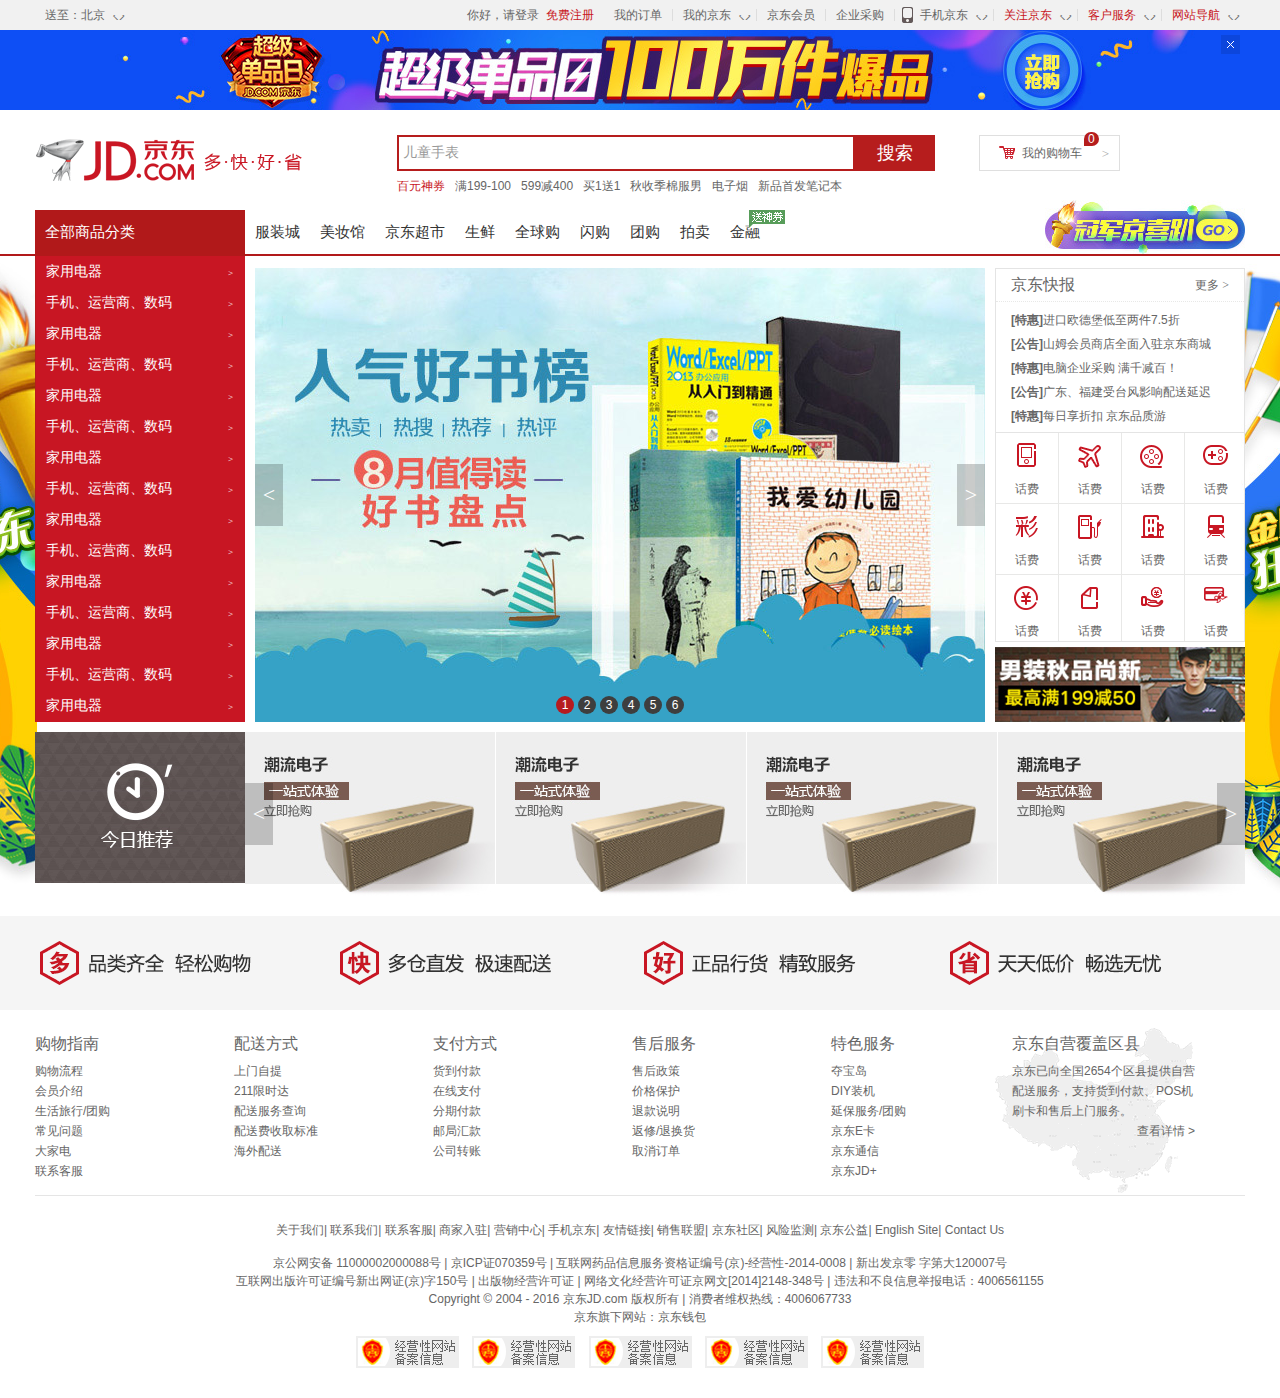
<file: index.html>
<!DOCTYPE html>
<html>
<head lang="en">
    <meta charset="UTF-8">
    <title>我的京东</title>
    <link rel="shortcut icon" href="favicon.ico"/>
    <link rel="stylesheet" href="css/base.css"/>
    <link rel="stylesheet" href="css/index.css"/>
</head>
<body>
<div class="shortcut clearfix">
    <div class="w">
        <ul class="fl">
            <li class="dropdown">送至：北京
                    <i><s>◇</s></i>
            </li>
        </ul>
        <ul class="fr col-red">
            <li class="fl">
                <a href="#">你好，请登录&nbsp;
                    <a class="col-red">免费注册</a>
                </a>
            </li>
            <li class="fl"><a href="#">我的订单</a></li>
            <li class="spacer"></li>
            <li class="dropdown fl"><a href="#">我的京东</a><i><s>◇</s></i></li>
            <li class="spacer"></li>
            <li class="fl"><a href="#">京东会员</a></li>
            <li class="spacer"></li>
            <li class="fl"><a href="#">企业采购</a></li>
            <li class="spacer"></li>
            <li class="dropdown tel-li fl"><b></b><a href="#">手机京东</a><i><s>◇</s></i></li>
            <li class="spacer"></li>
            <li class="dropdown fl">关注京东<i><s>◇</s></i></li>
            <li class="spacer"></li>
            <li class="dropdown fl">客户服务<i><s>◇</s></i></li>
            <li class="spacer"></li>
            <li class="dropdown fl">网站导航<i><s>◇</s></i></li>
        </ul>
    </div>
</div>
<!--顶部广告栏 B-->
<div class="top-banner" id="sclose">
    <div class="w">
        <a href="#">
            <img src="img/banner.jpg" alt=""/>
        </a>
        <a href="javascript:;" class="close-banner" id="lclose"></a>
    </div>
</div>
<!--顶部广告栏 E-->

<!--header B-->
<div class="header w">
    <div class="logo"><a href="#">我的京东</a></div>
    <div class="search" id="search">
        <input type="text" id="txt" value="儿童手表"/>
        <button>搜索</button>
    </div>
    <div class="car">
        <a href="#">我的购物车</a>
        <div class="icon1"></div>
        <div class="icon2">&gt;</div>
        <div class="icon3">0</div>
    </div>
    <div class="hotwords">
        <a href="#" class="col-red">百元神券</a>
        <a href="#">满199-100</a>
        <a href="#">599减400</a>
        <a href="#">买1送1</a>
        <a href="#">秋收季棉服男</a>
        <a href="#">电子烟</a>
        <a href="#">新品首发笔记本</a>
    </div>
</div>
<!--header E-->

<!--中间部分 B-->
<div class="nav clearfix">
    <div class="w">
        <div class="categories">
            <div class="cate-dt" id="open"><a href="#">全部商品分类</a></div>
            <div class="cate-dd" id="cate">
                <div class="cate-item">
                    <h3><a href="#">家用电器</a></h3>
                    <i>&gt;</i>
                </div>
                <div class="cate-item">
                    <h3><a href="#">手机、运营商、数码</a></h3>
                    <i>&gt;</i>
                </div>
                <div class="cate-item">
                    <h3><a href="#">家用电器</a></h3>
                    <i>&gt;</i>
                </div>
                <div class="cate-item">
                    <h3><a href="#">手机、运营商、数码</a></h3>
                    <i>&gt;</i>
                </div>
                <div class="cate-item">
                    <h3><a href="#">家用电器</a></h3>
                    <i>&gt;</i>
                </div>
                <div class="cate-item">
                    <h3><a href="#">手机、运营商、数码</a></h3>
                    <i>&gt;</i>
                </div>
                <div class="cate-item">
                    <h3><a href="#">家用电器</a></h3>
                    <i>&gt;</i></div>
                <div class="cate-item">
                    <h3><a href="#">手机、运营商、数码</a></h3>
                    <i>&gt;</i>
                </div>
                <div class="cate-item">
                    <h3><a href="#">家用电器</a></h3>
                    <i>&gt;</i>
                </div>
                <div class="cate-item">
                    <h3><a href="#">手机、运营商、数码</a></h3>
                    <i>&gt;</i>
                </div>
                <div class="cate-item">
                    <h3><a href="#">家用电器</a></h3>
                    <i>&gt;</i>
                </div>
                <div class="cate-item">
                    <h3><a href="#">手机、运营商、数码</a></h3>
                    <i>&gt;</i>
                </div>
                <div class="cate-item">
                    <h3><a href="#">家用电器</a></h3>
                    <i>&gt;</i>
                </div>
                <div class="cate-item">
                    <h3><a href="#">手机、运营商、数码</a></h3>
                    <i>&gt;</i>
                </div>
                <div class="cate-item">
                    <h3><a href="#">家用电器</a></h3>
                    <i>&gt;</i>
                </div>
            </div>
        </div>
        <div class="navitems">
            <ul>
                <li><a href="#">服装城</a></li>
                <li><a href="#">美妆馆</a></li>
                <li><a href="#">京东超市</a></li>
                <li><a href="#">生鲜</a></li>
                <li><a href="#">全球购</a></li>
                <li><a href="#">闪购</a></li>
                <li><a href="#">团购</a></li>
                <li><a href="#">拍卖</a></li>
                <li><a href="#">金融<i class="coupon"></i></a></li>

            </ul>
        </div>
        <div class="treasure">
            <a href="#"></a>
        </div>
    </div>

</div>
<!--活动部分-->

<!--背景 B-->
<div class="bg-banner">
    <a href="#"></a>
</div>
<!--背景 E-->

<!--中间部分 E-->

<!--主体部分 B-->
<div class="main w clearfix">
    <div class="slider">
        <a href="#"><img src="img/slider.jpg" id="s-img" alt=""/>
        </a>
        <!-- 小圆点-->
        <ul class="circle" id="circle">
            <li class="current">1</li>
            <li>2</li>
            <li>3</li>
            <li>4</li>
            <li>5</li>
            <li>6</li>
        </ul>
        <!-- 小三角-->
        <div class="arrow">
            <a href="javascript:;" class="arrow-l" id="arrow-l">&lt;</a>
            <a href="javascript:;" class="arrow-r" id="arrow-r">&gt;</a>
        </div>
    </div>
    <div class="main-extra">
        <div class="news">
            <div class="mt">
                <h2>京东快报</h2>
                <a href="#">更多&nbsp;&gt;</a>
            </div>
            <div class="mc">
                <ul>
                    <li><a href="#"><span>[特惠]</span>进口欧德堡低至两件7.5折</a></li>
                    <li><a href="#"><span>[公告]</span>山姆会员商店全面入驻京东商城</a></li>
                    <li><a href="#"><span>[特惠]</span>电脑企业采购 满千减百！</a></li>
                    <li><a href="#"><span>[公告]</span>广东、福建受台风影响配送延迟</a></li>
                    <li><a href="#"><span>[特惠]</span>每日享折扣 京东品质游</a></li>
                </ul>
            </div>

        </div>
        <div class="lifserv">
            <ul id="sprite">
                <li><a href="#"><i></i>话费</a></li>
                <li><a href="#"><i></i>话费</a></li>
                <li><a href="#"><i></i>话费</a></li>
                <li><a href="#"><i></i>话费</a></li>
                <li><a href="#"><i></i>话费</a></li>
                <li><a href="#"><i></i>话费</a></li>
                <li><a href="#"><i></i>话费</a></li>
                <li><a href="#"><i></i>话费</a></li>
                <li><a href="#"><i></i>话费</a></li>
                <li><a href="#"><i></i>话费</a></li>
                <li><a href="#"><i></i>话费</a></li>
                <li><a href="#"><i></i>话费</a></li>
            </ul>
        </div>
        <div class="right-pic">
            <a href="#"><img src="img/right-pic.jpg" alt=""/>
            </a>
        </div>
    </div>
</div>

<div class="w today clearfix">
    <div class="mt">
        <a href="#"><img src="img/prom.png" alt=""/></a>
    </div>
    <div class="mc">
        <ul>
            <li><a href="#"><img src="img/box.jpg" alt=""/></a></li>
            <li><a href="#"><img src="img/box.jpg" alt=""/></a></li>
            <li><a href="#"><img src="img/box.jpg" alt=""/></a></li>
            <li><a href="#"><img src="img/box.jpg" alt=""/></a></li>
            <li><a href="#"><img src="img/box.jpg" alt=""/></a></li>
        </ul>
        <!--小三角-->
        <div class="arrow">
            <a href="javascript:;" class="arrow-l">&lt;</a>
            <a href="javascript:;" class="arrow-r">&gt;</a>
        </div>
    </div>
</div>
<!--主体部分 E-->

<!--footer B-->
<div class="footer">
    <div class="service">
        <div class="slogan">
            <div class="slogan-item slogan1"><i></i><b>多</b>品类齐全 轻松购物</div>
            <div class="slogan-item slogan2"><i></i><b>快</b>多仓直发 急速配送</div>
            <div class="slogan-item slogan3"><i></i><b>好</b>正品行货 精致服务</div>
            <div class="slogan-item slogan4"><i></i><b>省</b>天天低价 畅选无忧</div>
        </div>
        <div class="info w clearfix">
            <dl>
                <dt>购物指南</dt>
                <dd><a href="#">购物流程</a></dd>
                <dd><a href="#">会员介绍</a></dd>
                <dd><a href="#">生活旅行/团购</a></dd>
                <dd><a href="#">常见问题</a></dd>
                <dd><a href="#">大家电</a></dd>
                <dd><a href="#">联系客服</a></dd>
            </dl>
            <dl>
                <dt>配送方式</dt>
                <dd><a href="#">上门自提</a></dd>
                <dd><a href="#">211限时达</a></dd>
                <dd><a href="#">配送服务查询</a></dd>
                <dd><a href="#">配送费收取标准</a></dd>
                <dd><a href="#">海外配送</a></dd>
            </dl>
            <dl>
                <dt>支付方式</dt>
                <dd><a href="#">货到付款</a></dd>
                <dd><a href="#">在线支付</a></dd>
                <dd><a href="#">分期付款</a></dd>
                <dd><a href="#">邮局汇款</a></dd>
                <dd><a href="#">公司转账</a></dd>
            </dl>
            <dl>
                <dt>售后服务</dt>
                <dd><a href="#">售后政策</a></dd>
                <dd><a href="#">价格保护</a></dd>
                <dd><a href="#">退款说明</a></dd>
                <dd><a href="#">返修/退换货</a></dd>
                <dd><a href="#">取消订单</a></dd>
            </dl>
            <dl class="last">
                <dt>特色服务</dt>
                <dd><a href="#">夺宝岛</a></dd>
                <dd><a href="#">DIY装机</a></dd>
                <dd><a href="#">延保服务/团购</a></dd>
                <dd><a href="#">京东E卡</a></dd>
                <dd><a href="#">京东通信</a></dd>
                <dd><a href="#">京东JD+</a></dd>
            </dl>
            <div class="coverge">
                <div class="coverge-dt">京东自营覆盖区县</div>
                <div class="coverge-dd">
                    <p>京东已向全国2654个区县提供自营配送服务，支持货到付款、POS机刷卡和售后上门服务。</p>
                    <p class="ar"><a href="#">查看详情&nbsp;&gt;</a></p>
                </div>
            </div>
        </div>
    </div>
    <div class="bottom w ac">
        <div class="links">
            <a href="#">关于我们</a>|
            <a href="#">联系我们</a>|
            <a href="#">联系客服</a>|
            <a href="#">商家入驻</a>|
            <a href="#">营销中心</a>|
            <a href="#">手机京东</a>|
            <a href="#">友情链接</a>|
            <a href="#">销售联盟</a>|
            <a href="#">京东社区</a>|
            <a href="#">风险监测</a>|
            <a href="#">京东公益</a>|
            <a href="#">English Site</a>|
            <a href="#">Contact U</a>s
        </div>
        <div class="copyright">
            京公网安备 11000002000088号 | 京ICP证070359号 | 互联网药品信息服务资格证编号(京)-经营性-2014-0008 | 新出发京零 字第大120007号 <br/>
            互联网出版许可证编号新出网证(京)字150号 | 出版物经营许可证 | 网络文化经营许可证京网文[2014]2148-348号 | 违法和不良信息举报电话：4006561155 <br/>
            Copyright © 2004 - 2016 京东JD.com 版权所有 | 消费者维权热线：4006067733 <br/>
            京东旗下网站：京东钱包 <br/>
        </div>
        <div class="authentication">
            <a href="#"><img src="img/auth.png" alt=""/></a>
            <a href="#"><img src="img/auth.png" alt=""/></a>
            <a href="#"><img src="img/auth.png" alt=""/></a>
            <a href="#"><img src="img/auth.png" alt=""/></a>
            <a href="#"><img src="img/auth.png" alt=""/></a>

        </div>
    </div>
</div>
<!--footer E-->
<script type="text/javascript" src="京东.js"></script>

</body>
</html>
</file>
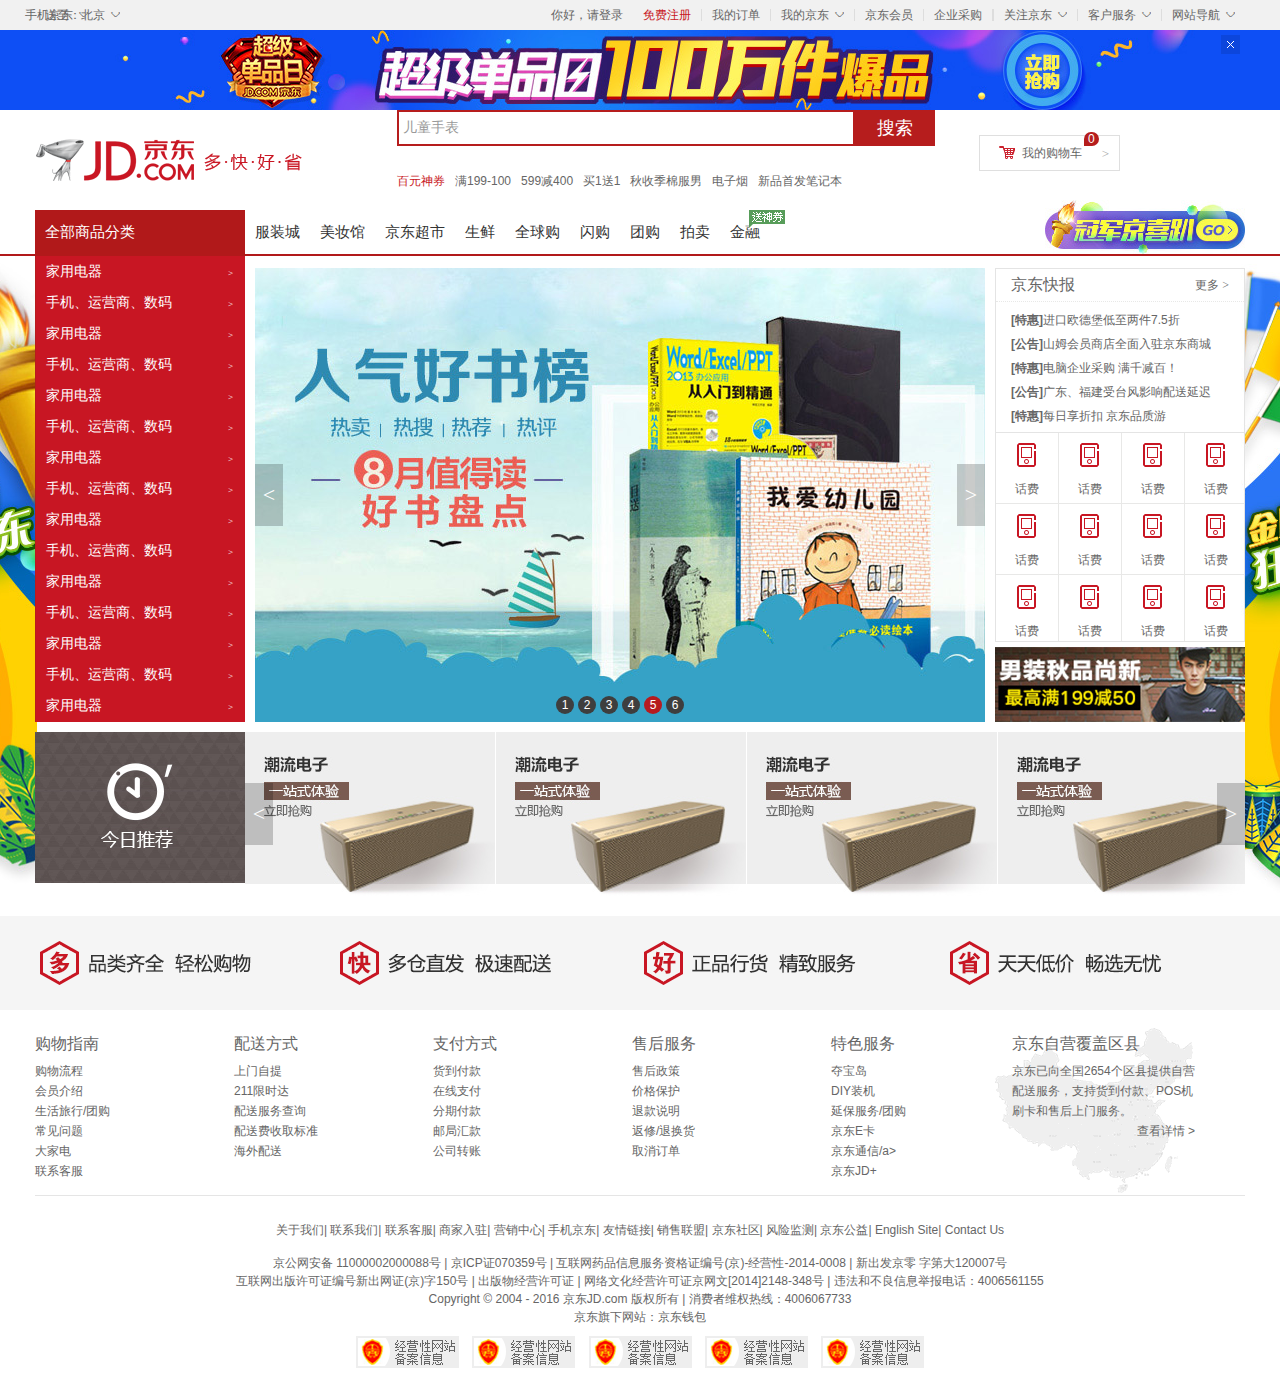
<file: index2.html>
<!DOCTYPE html>
<html>
<head lang="en">
    <meta charset="UTF-8">
    <title>我的京东2</title>
    <link rel="shortcut icon" href="favicon.ico"/>
    <link rel="stylesheet" href="css/base2.css"/>
    <link rel="stylesheet" href="css/index2.css"/>
</head>
<body>
    <!-- 头部工具栏 B-->
    <div class="shortcut clearfix">
        <div class="w">
            <ul class="fl dropdown">
                <li>送至：北京<i><s>◇</s></i></li>
            </ul>
            <ul class="fr">
                <li><a href="#">你好，请登录</a>&nbsp;&nbsp;
                    <a href="#" class="col-red">免费注册</a>
                </li>
                <li class="spacer"></li>
                <li><a href="#">我的订单</a></li>
                <li class="spacer"></li>
                <li class="dropdown ">
                    <a href="#" class="myd">我的京东</a><i><s>◇</s></i>
                </li>
                <li class="spacer"></li>
                <li><a href="#">京东会员</a></li>
                <li class="spacer"></li>
                <li><a href="#">企业采购</a></li>
                <li class="spacer"></li>
                <li class="dropdown tel">
                    <a href="#" class="myd">手机京东</a><i><s>◇</s></i>
                </li>
                <li class="spacer"></li>
                <li class="dropdown">关注京东<i><s>◇</s></i></li>
                <li class="spacer"></li>
                <li class="dropdown">客户服务<i><s>◇</s></i></li>
                <li class="spacer"></li>
                <li class="dropdown">网站导航<i><s>◇</s></i></li>
            </ul>
        </div>
    </div>
    <!-- 头部工具栏 E-->
<!--头部广告栏 B-->
    <div class="top-banner">
        <div class="w">
            <div class="close-banner"></div>
        </div>
    </div>
<!--头部广告栏 E-->

<!--header B-->
    <div class="header w">
        <div class="logo"><a href="#">我的京东</a></div>
        <div class="search">
            <input type="text" value="儿童手表"/>
            <button>搜索</button>
        </div>
        <div class="car">
            <a href="#">我的购物车</a>
            <div class="icon1"></div>
            <div class="icon2">&gt;</div>
            <div class="icon3">0</div>
        </div>
        <div class="hotwords">
            <a href="#" class="col-red">百元神券</a>
            <a href="#">满199-100</a>
            <a href="#">599减400</a>
            <a href="#">买1送1</a>
            <a href="#">秋收季棉服男</a>
            <a href="#">电子烟</a>
            <a href="#">新品首发笔记本</a>
        </div>
    </div>
<!--header E-->

    <!--中间部分 B-->
    <div class="nav clearfix">
        <div class="w">
            <div class="categories">
                <div class="cate-dt"><a href="#">全部商品分类</a></div>
                <div class="cate-dd">
                    <div class="cate-item">
                        <h3><a href="#">家用电器</a></h3>
                        <i>&gt;</i>
                    </div>
                    <div class="cate-item">
                        <h3><a href="#">手机、运营商、数码</a></h3>
                        <i>&gt;</i>
                    </div>
                    <div class="cate-item">
                        <h3><a href="#">家用电器</a></h3>
                        <i>&gt;</i>
                    </div>
                    <div class="cate-item">
                        <h3><a href="#">手机、运营商、数码</a></h3>
                        <i>&gt;</i>
                    </div>
                    <div class="cate-item">
                        <h3><a href="#">家用电器</a></h3>
                        <i>&gt;</i>
                    </div>
                    <div class="cate-item">
                        <h3><a href="#">手机、运营商、数码</a></h3>
                        <i>&gt;</i>
                    </div>
                    <div class="cate-item">
                        <h3><a href="#">家用电器</a></h3>
                        <i>&gt;</i></div>
                    <div class="cate-item">
                        <h3><a href="#">手机、运营商、数码</a></h3>
                        <i>&gt;</i>
                    </div>
                    <div class="cate-item">
                        <h3><a href="#">家用电器</a></h3>
                        <i>&gt;</i>
                    </div>
                    <div class="cate-item">
                        <h3><a href="#">手机、运营商、数码</a></h3>
                        <i>&gt;</i>
                    </div>
                    <div class="cate-item">
                        <h3><a href="#">家用电器</a></h3>
                        <i>&gt;</i>
                    </div>
                    <div class="cate-item">
                        <h3><a href="#">手机、运营商、数码</a></h3>
                        <i>&gt;</i>
                    </div>
                    <div class="cate-item">
                        <h3><a href="#">家用电器</a></h3>
                        <i>&gt;</i>
                    </div>
                    <div class="cate-item">
                        <h3><a href="#">手机、运营商、数码</a></h3>
                        <i>&gt;</i>
                    </div>
                    <div class="cate-item">
                        <h3><a href="#">家用电器</a></h3>
                        <i>&gt;</i>
                    </div>
                </div>
            </div>
            <div class="navitems">
                <ul>
                    <li><a href="#">服装城</a></li>
                    <li><a href="#">美妆馆</a></li>
                    <li><a href="#">京东超市</a></li>
                    <li><a href="#">生鲜</a></li>
                    <li><a href="#">全球购</a></li>
                    <li><a href="#">闪购</a></li>
                    <li><a href="#">团购</a></li>
                    <li><a href="#">拍卖</a></li>
                    <li><a href="#">金融<i class="coupon"></i></a></li>

                </ul>
            </div>
            <div class="treasure">
                <a href="#"></a>
            </div>
        </div>

    </div>
    <!--活动部分-->

    <!--背景 B-->
    <div class="bg-banner">
        <a href="#"></a>
    </div>
    <!--背景 E-->

    <!--中间部分 E-->

    <!--主体部分 B-->
    <div class="main w clearfix">
        <div class="slider">
            <a href="#"><img src="img/slider.jpg" alt=""/>
            </a>
            <!-- 小圆点-->
            <ul class="circle">
                <li>1</li>
                <li>2</li>
                <li>3</li>
                <li>4</li>
                <li class="current">5</li>
                <li>6</li>
            </ul>
            <!-- 小三角-->
            <div class="arrow">
                <a href="javascript:;" class="arrow-l">&lt;</a>
                <a href="javascript:;" class="arrow-r">&gt;</a>
            </div>
        </div>
        <div class="main-extra">
            <div class="news">
                <div class="mt">
                    <h2>京东快报</h2>
                    <a href="#">更多&nbsp;&gt;</a>
                </div>
                <div class="mc">
                    <ul>
                        <li><a href="#"><span>[特惠]</span>进口欧德堡低至两件7.5折</a></li>
                        <li><a href="#"><span>[公告]</span>山姆会员商店全面入驻京东商城</a></li>
                        <li><a href="#"><span>[特惠]</span>电脑企业采购 满千减百！</a></li>
                        <li><a href="#"><span>[公告]</span>广东、福建受台风影响配送延迟</a></li>
                        <li><a href="#"><span>[特惠]</span>每日享折扣 京东品质游</a></li>
                    </ul>
                </div>

            </div>
            <div class="lifserv">
                <ul>
                    <li><a href="#"><i></i>话费</a></li>
                    <li><a href="#"><i></i>话费</a></li>
                    <li><a href="#"><i></i>话费</a></li>
                    <li><a href="#"><i></i>话费</a></li>
                    <li><a href="#"><i></i>话费</a></li>
                    <li><a href="#"><i></i>话费</a></li>
                    <li><a href="#"><i></i>话费</a></li>
                    <li><a href="#"><i></i>话费</a></li>
                    <li><a href="#"><i></i>话费</a></li>
                    <li><a href="#"><i></i>话费</a></li>
                    <li><a href="#"><i></i>话费</a></li>
                    <li><a href="#"><i></i>话费</a></li>
                </ul>
            </div>
            <div class="right-pic">
                <a href="#"><img src="img/right-pic.jpg" alt=""/>
                </a>
            </div>
        </div>
    </div>

    <div class="w today clearfix">
        <div class="mt">
            <a href="#"><img src="img/prom.png" alt=""/></a>
        </div>
        <div class="mc">
            <ul>
                <li><a href="#"><img src="img/box.jpg" alt=""/></a></li>
                <li><a href="#"><img src="img/box.jpg" alt=""/></a></li>
                <li><a href="#"><img src="img/box.jpg" alt=""/></a></li>
                <li><a href="#"><img src="img/box.jpg" alt=""/></a></li>
                <li><a href="#"><img src="img/box.jpg" alt=""/></a></li>
            </ul>
            <!--小三角-->
            <div class="arrow">
                <a href="javascript:;" class="arrow-l">&lt;</a>
                <a href="javascript:;" class="arrow-r">&gt;</a>
            </div>
        </div>
    </div>
    <!--主体部分 E-->

    <!--footer B-->
    <div class="footer">
        <div class="service">
            <div class="slogan">
                <div class="slogan-item slogan1"><i></i><b>多</b>品类齐全 轻松购物</div>
                <div class="slogan-item slogan2"><i></i><b>快</b>多仓直发 急速配送</div>
                <div class="slogan-item slogan3"><i></i><b>好</b>正品行货 精致服务</div>
                <div class="slogan-item slogan4"><i></i><b>省</b>天天低价 畅选无忧</div>
            </div>
            <div class="info w clearfix">
                <dl>
                    <dt>购物指南</dt>
                    <dd><a href="#">购物流程</a></dd>
                    <dd><a href="#">会员介绍</a></dd>
                    <dd><a href="#">生活旅行/团购</a></dd>
                    <dd><a href="#">常见问题</a></dd>
                    <dd><a href="#">大家电</a></dd>
                    <dd><a href="#">联系客服</a></dd>
                </dl>
                <dl>
                    <dt>配送方式</dt>
                    <dd><a href="#">上门自提</a></dd>
                    <dd><a href="#">211限时达</a></dd>
                    <dd><a href="#">配送服务查询</a></dd>
                    <dd><a href="#">配送费收取标准</a></dd>
                    <dd><a href="#">海外配送</a></dd>
                </dl>
                <dl>
                    <dt>支付方式</dt>
                    <dd><a href="#">货到付款</a></dd>
                    <dd><a href="#">在线支付</a></dd>
                    <dd><a href="#">分期付款</a></dd>
                    <dd><a href="#">邮局汇款</a></dd>
                    <dd><a href="#">公司转账</a></dd>
                </dl>
                <dl>
                    <dt>售后服务</dt>
                    <dd><a href="#">售后政策</a></dd>
                    <dd><a href="#">价格保护</a></dd>
                    <dd><a href="#">退款说明</a></dd>
                    <dd><a href="#">返修/退换货</a></dd>
                    <dd><a href="#">取消订单</a></dd>
                </dl>
                <dl class="last">
                    <dt>特色服务</dt>
                    <dd><a href="#">夺宝岛</a></dd>
                    <dd><a href="#">DIY装机</a></dd>
                    <dd><a href="#">延保服务/团购</a></dd>
                    <dd><a href="#">京东E卡</a></dd>
                    <dd><a href="#">京东通信/a></dd>
                    <dd><a href="#">京东JD+</a></dd>
                </dl>
                <div class="coverge">
                    <div class="coverge-dt">京东自营覆盖区县</div>
                    <div class="coverge-dd">
                        <p>京东已向全国2654个区县提供自营配送服务，支持货到付款、POS机刷卡和售后上门服务。</p>
                        <p class="ar"><a href="#">查看详情&nbsp;&gt;</a></p>
                    </div>
                </div>
            </div>
        </div>
        <div class="bottom w ac">
            <div class="links">
                <a href="#">关于我们</a>|
                <a href="#">联系我们</a>|
                <a href="#">联系客服</a>|
                <a href="#">商家入驻</a>|
                <a href="#">营销中心</a>|
                <a href="#">手机京东</a>|
                <a href="#">友情链接</a>|
                <a href="#">销售联盟</a>|
                <a href="#">京东社区</a>|
                <a href="#">风险监测</a>|
                <a href="#">京东公益</a>|
                <a href="#">English Site</a>|
                <a href="#">Contact U</a>s
            </div>
            <div class="copyright">
                京公网安备 11000002000088号 | 京ICP证070359号 | 互联网药品信息服务资格证编号(京)-经营性-2014-0008 | 新出发京零 字第大120007号 <br/>
                互联网出版许可证编号新出网证(京)字150号 | 出版物经营许可证 | 网络文化经营许可证京网文[2014]2148-348号 | 违法和不良信息举报电话：4006561155 <br/>
                Copyright © 2004 - 2016 京东JD.com 版权所有 | 消费者维权热线：4006067733 <br/>
                京东旗下网站：京东钱包 <br/>
            </div>
            <div class="authentication">
                <a href="#"><img src="img/auth.png" alt=""/></a>
                <a href="#"><img src="img/auth.png" alt=""/></a>
                <a href="#"><img src="img/auth.png" alt=""/></a>
                <a href="#"><img src="img/auth.png" alt=""/></a>
                <a href="#"><img src="img/auth.png" alt=""/></a>

            </div>
        </div>
    </div>
    <!--footer E-->
</body>
</html>
</file>
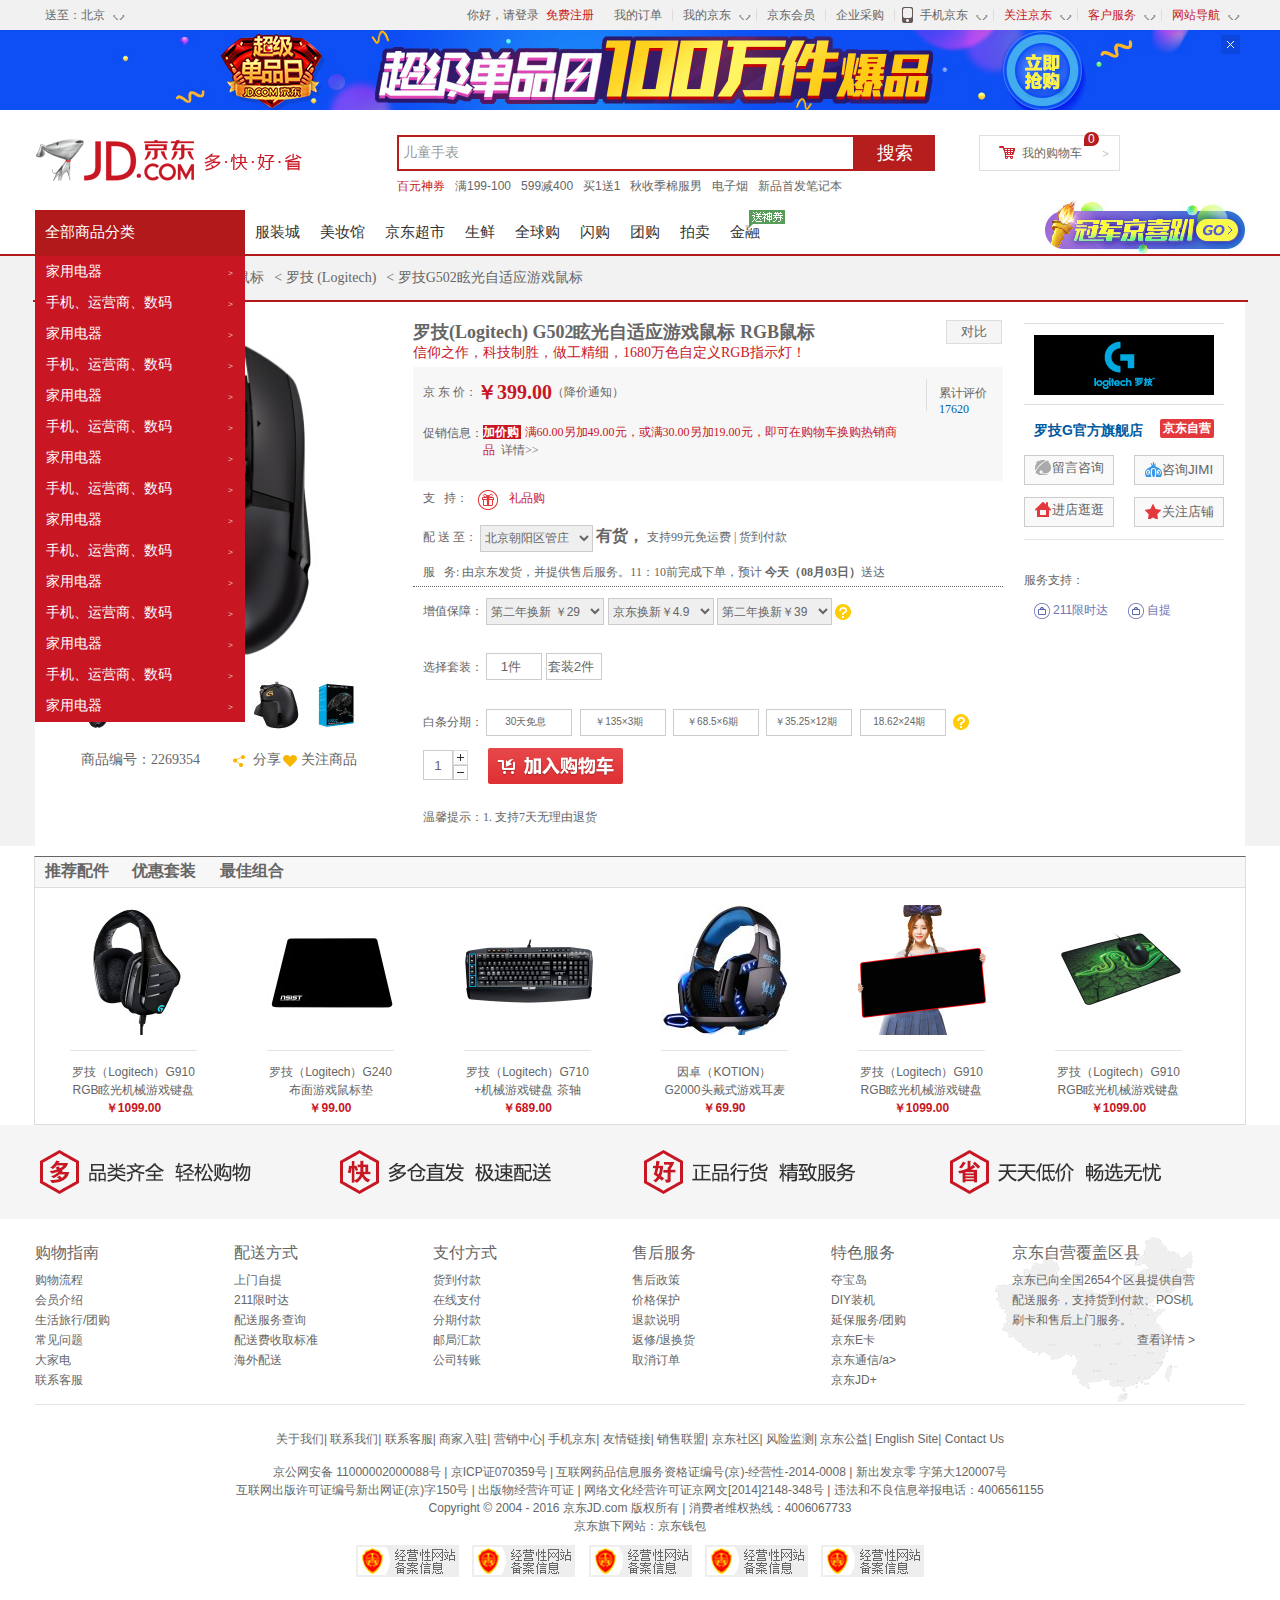
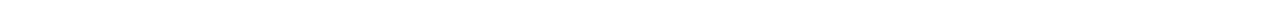
<file: 详情页.html>
<!DOCTYPE html>
<html>
<head lang="en">
    <meta charset="UTF-8">
    <title>我的京东</title>
    <link rel="shortcut icon" href="favicon.ico"/>
    <link rel="stylesheet" href="css/base.css"/>
    <link rel="stylesheet" href="css/index.css"/>
    <link rel="stylesheet" href="css/detail.css"/>
    <!--<link rel="text/javascript" href="京东.js"/>-->
</head>
<body>
<div class="shortcut clearfix">
    <div class="w">
        <ul class="fl">
            <li class="dropdown">送至：北京
                <i><s>◇</s></i>
            </li>
        </ul>
        <ul class="fr col-red">
            <li class="fl">
                <a href="#">你好，请登录&nbsp;
                    <a class="col-red">免费注册</a>
                </a>
            </li>
            <li class="fl"><a href="#">我的订单</a></li>
            <li class="spacer"></li>
            <li class="dropdown fl"><a href="#">我的京东</a><i><s>◇</s></i></li>
            <li class="spacer"></li>
            <li class="fl"><a href="#">京东会员</a></li>
            <li class="spacer"></li>
            <li class="fl"><a href="#">企业采购</a></li>
            <li class="spacer"></li>
            <li class="dropdown tel-li fl"><b></b><a href="#">手机京东</a><i><s>◇</s></i></li>
            <li class="spacer"></li>
            <li class="dropdown fl">关注京东<i><s>◇</s></i></li>
            <li class="spacer"></li>
            <li class="dropdown fl">客户服务<i><s>◇</s></i></li>
            <li class="spacer"></li>
            <li class="dropdown fl">网站导航<i><s>◇</s></i></li>
        </ul>
    </div>
</div>
<!--顶部广告栏 B-->
<div class="top-banner" id="sclose">
    <div class="w">
        <a href="#">
            <img src="img/banner.jpg" alt=""/>
        </a>
        <a href="javascript:;" class="close-banner" id="lclose"></a>
    </div>
</div>
<!--顶部广告栏 E-->

<!--header B-->
<div class="header w">
    <div class="logo"><a href="#">我的京东</a></div>
    <div class="search">
        <input type="text" value="儿童手表"/>
        <button>搜索</button>
    </div>
    <div class="car">
        <a href="#">我的购物车</a>
        <div class="icon1"></div>
        <div class="icon2">&gt;</div>
        <div class="icon3">0</div>
    </div>
    <div class="hotwords">
        <a href="#" class="col-red">百元神券</a>
        <a href="#">满199-100</a>
        <a href="#">599减400</a>
        <a href="#">买1送1</a>
        <a href="#">秋收季棉服男</a>
        <a href="#">电子烟</a>
        <a href="#">新品首发笔记本</a>
    </div>
</div>
<!--header E-->

<!--中间部分 B-->
<div class="nav clearfix">
    <div class="w">
        <div class="categories">
            <div class="cate-dt" id="open"><a href="#">全部商品分类</a></div>
            <div class="cate-dd" id="cate">
                <div class="cate-item">
                    <h3><a href="#">家用电器</a></h3>
                    <i>&gt;</i>
                </div>
                <div class="cate-item">
                    <h3><a href="#">手机、运营商、数码</a></h3>
                    <i>&gt;</i>
                </div>
                <div class="cate-item">
                    <h3><a href="#">家用电器</a></h3>
                    <i>&gt;</i>
                </div>
                <div class="cate-item">
                    <h3><a href="#">手机、运营商、数码</a></h3>
                    <i>&gt;</i>
                </div>
                <div class="cate-item">
                    <h3><a href="#">家用电器</a></h3>
                    <i>&gt;</i>
                </div>
                <div class="cate-item">
                    <h3><a href="#">手机、运营商、数码</a></h3>
                    <i>&gt;</i>
                </div>
                <div class="cate-item">
                    <h3><a href="#">家用电器</a></h3>
                    <i>&gt;</i></div>
                <div class="cate-item">
                    <h3><a href="#">手机、运营商、数码</a></h3>
                    <i>&gt;</i>
                </div>
                <div class="cate-item">
                    <h3><a href="#">家用电器</a></h3>
                    <i>&gt;</i>
                </div>
                <div class="cate-item">
                    <h3><a href="#">手机、运营商、数码</a></h3>
                    <i>&gt;</i>
                </div>
                <div class="cate-item">
                    <h3><a href="#">家用电器</a></h3>
                    <i>&gt;</i>
                </div>
                <div class="cate-item">
                    <h3><a href="#">手机、运营商、数码</a></h3>
                    <i>&gt;</i>
                </div>
                <div class="cate-item">
                    <h3><a href="#">家用电器</a></h3>
                    <i>&gt;</i>
                </div>
                <div class="cate-item">
                    <h3><a href="#">手机、运营商、数码</a></h3>
                    <i>&gt;</i>
                </div>
                <div class="cate-item">
                    <h3><a href="#">家用电器</a></h3>
                    <i>&gt;</i>
                </div>
            </div>
        </div>
        <div class="navitems">
            <ul>
                <li><a href="#">服装城</a></li>
                <li><a href="#">美妆馆</a></li>
                <li><a href="#">京东超市</a></li>
                <li><a href="#">生鲜</a></li>
                <li><a href="#">全球购</a></li>
                <li><a href="#">闪购</a></li>
                <li><a href="#">团购</a></li>
                <li><a href="#">拍卖</a></li>
                <li><a href="#">金融<i class="coupon"></i></a></li>

            </ul>
        </div>
        <div class="treasure">
            <a href="#"></a>
        </div>
    </div>

</div>
<!--活动部分-->


<!--中间部分 E-->

    <div class="shop">
        <div class="nav w">
            <h3 class="fl">电脑、办公</h3>
            <span class="fl">
                <a href="#">&lt; 外设产品</a><a href="">&lt; 鼠标</a><a href="">&lt; 罗技 (Logitech)</a><a href="">&lt; 罗技G502眩光自适应游戏鼠标</a>
            </span>
        </div>
        <div class="content w">
            <div class="tu fl">
                <img src="img/product1-big.jpg" id="bigImg" alt=""/>
                <div class="lan clearfix">
                   <div class="change" id="itemList">
                       <img src="img/product1.jpg" alt="1"/>
                       <img src="img/product2.jpg"  alt="2"/>
                       <img src="img/product3.jpg" alt="3"/>
                       <img src="img/product4.jpg"  alt="4"/>
                       <img src="img/product5.jpg" alt="5"/>
                   </div>
                    <div class="bianhao">
                        <span class="fl">商品编号：2269354</span>
                        <span class="fr share">
                            <i></i><span>分享</span><em></em><span>关注商品</span></span>
                    </div>
                </div>
            </div>
            <div class="jieshao fl">
                <div class="top clearfix">
                    <div class="fl ">
                        <h3>罗技(Logitech) G502眩光自适应游戏鼠标 RGB鼠标</h3>
                        <div class="fr"><button>对比</button></div>
                        <p class="col-red">信仰之作，科技制胜，做工精细，1680万色自定义RGB指示灯！</p>

                    </div>
                </div>
                <!-- 商品价格 B-->
                <div class="jiage">
                    <div class="money">
                        <div class="fl">
                            <span>京 东 价：</span><span class="f20 col-red">￥399.00</span><span>（降价通知）</span>
                            <div class="bd"></div>
                        </div>
                        <div class="fr">
                            <span>累计评价</span><br/><span class="blue">17620</span>

                        </div>
                    </div>
                    <div class="cuxiao">
                        <span class="fl">促销信息： </span>
                        <p class="fl">
                            <span class="bg-red">加价购</span>
                            <span class="col-red">满60.00另加49.00元，或满30.00另加19.00元，即可在购物车换购热销商品&nbsp; </span>
                            <span><a href="#">详情>></a></span>
                        </p>
                    </div>
                </div>
                <!-- 商品价格 E-->

                <!-- 送货地址 B-->
                <div class="serve">
                    <div class="support">
                        <span>支 &nbsp; 持：</span><b><img src="img/lipingou.png" alt=""/></b><span class="col-red">礼品购</span>
                    </div>
                    <div class="send">
                        <span>配 送 至：</span>
                        <select name="area" >
                            <option >北京朝阳区管庄</option>
                        </select>
                        <span class="f16">有货，</span>
                        <span>支持99元免运费 | 货到付款</span>
                    </div>
                    <div class="service">
                        <span>服 &nbsp; 务: 由京东发货，并提供售后服务。11：10前完成下单，预计 <b>今天（08月03日）</b>送达</span>
                    </div>
                </div>
                <!-- 送货地址 E-->

                <!-- 后期保障 B-->
                <div class="houqi">
                    <div class="baozhang">
                        <span>增值保障：</span>
                        <select name="n1" >
                            <option value="">第二年换新 ￥29</option>
                        </select>
                        <select name="n2" >
                            <option value="">京东换新￥4.9</option>
                        </select>
                        <select name="n3" >
                            <option value="">第二年换新￥39</option>
                        </select>
                        <b></b>
                    </div>
                    <div class="taozhuang">
                        <span>选择套装：</span>
                        <button>1件</button><button>套装2件</button>
                    </div>
                    <div class="baitiao">
                        <span>白条分期：</span>
                        <button>30天免息</button>
                        <button>￥135×3期</button>
                        <button>￥68.5×6期</button>
                        <button>￥35.25×12期</button>
                        <button>18.62×24期</button>
                        <b></b>
                    </div>
                </div>
                <!-- 后期保障 E-->

                <!-- 加入购物车 B-->
                  <div class="tianjia clearfix">
                      <button>1</button>
                      <div class="jiajian">
                            <div class="jia"></div>
                            <div class="jian"></div>
                      </div>
                      <b></b>
                  </div>
                  <p class="tishi">温馨提示：1. 支持7天无理由退货</p>

                <!-- 加入购物车 E-->
            </div>
            <div class="right fr">
                <div class="top">
                    <img src="img/luoji.png" alt=""/>
                </div>
                <div class="title">
                     <span class=" fl">罗技G官方旗舰店</span>
                     <p>京东自营</p>
                 </div>
                <div class="lianjie">
                    <div class="top">
                        <button class="fl"><i class="i1"></i>留言咨询</button>
                        <button class="fr"><i class="i2"></i>咨询JIMI</button>
                    </div>
                     <div class="top">
                         <button class="fl"><i class="i3"></i>进店逛逛</button>
                         <button class="fr"><i class="i4"></i>关注店铺</button>
                     </div>
                </div>
                <div class="bottom">
                    <p>服务支持：</p>
                    <p class="hb">
                        <span><img src="img/suitcase.png" alt=""/>211限时达</span>&nbsp;&nbsp;
                        <span><img src="img/suitcase.png" alt=""/>自提</span>
                    </p>
                </div>
            </div>
        </div>
    </div>
    <div class="detail w">
        <h3>
            <span>推荐配件</span>
            <span>优惠套装</span>
            <span>最佳组合</span>
        </h3>

        <div class="box fl">
            <div class="top">
                <img src="img/best1.jpg" alt=""/>
            </div>
            <div class="bottom">
                <p>罗技（Logitech）G910<br/>RGB眩光机械游戏键盘</p>
                <p class="bl col-red">￥1099.00</p>
            </div>
        </div>
        <div class="box fl">
            <div class="top">
                <img src="img/best2.jpg" alt=""/>
            </div>
            <div class="bottom">
                <p>罗技（Logitech）G240<br/>布面游戏鼠标垫</p>
                <p class="bl col-red">￥99.00</p>
            </div>
        </div>
        <div class="box fl">
            <div class="top">
                <img src="img/best3.jpg" alt=""/>
            </div>
            <div class="bottom">
                <p>罗技（Logitech）G710<br/>+机械游戏键盘 茶轴</p>
                <p class="bl col-red">￥689.00</p>
            </div>
        </div>
        <div class="box fl">
            <div class="top">
                <img src="img/best4.jpg" alt=""/>
            </div>
            <div class="bottom">
                <p>因卓（KOTION）<br/>G2000头戴式游戏耳麦</p>
                <p class="bl col-red">￥69.90</p>
            </div>
        </div>
        <div class="box fl">
            <div class="top">
                <img src="img/best5.jpg" alt=""/>
            </div>
            <div class="bottom">
                <p>罗技（Logitech）G910<br/>RGB眩光机械游戏键盘</p>
                <p class="bl col-red">￥1099.00</p>
            </div>
        </div>
        <div class="box fl">
            <div class="top">
                <img src="img/best6.jpg" alt=""/>
            </div>
            <div class="bottom">
                <p>罗技（Logitech）G910<br/>RGB眩光机械游戏键盘</p>
                <p class="bl col-red">￥1099.00</p>
            </div>
        </div>
    </div>
    <script type="text/javascript" src="京东详情.js"></script>
<!--footer B-->
<div class="footer">
    <div class="service">
        <div class="slogan">
            <div class="slogan-item slogan1"><i></i><b>多</b>品类齐全 轻松购物</div>
            <div class="slogan-item slogan2"><i></i><b>快</b>多仓直发 急速配送</div>
            <div class="slogan-item slogan3"><i></i><b>好</b>正品行货 精致服务</div>
            <div class="slogan-item slogan4"><i></i><b>省</b>天天低价 畅选无忧</div>
        </div>
        <div class="info w clearfix">
            <dl>
                <dt>购物指南</dt>
                <dd><a href="#">购物流程</a></dd>
                <dd><a href="#">会员介绍</a></dd>
                <dd><a href="#">生活旅行/团购</a></dd>
                <dd><a href="#">常见问题</a></dd>
                <dd><a href="#">大家电</a></dd>
                <dd><a href="#">联系客服</a></dd>
            </dl>
            <dl>
                <dt>配送方式</dt>
                <dd><a href="#">上门自提</a></dd>
                <dd><a href="#">211限时达</a></dd>
                <dd><a href="#">配送服务查询</a></dd>
                <dd><a href="#">配送费收取标准</a></dd>
                <dd><a href="#">海外配送</a></dd>
            </dl>
            <dl>
                <dt>支付方式</dt>
                <dd><a href="#">货到付款</a></dd>
                <dd><a href="#">在线支付</a></dd>
                <dd><a href="#">分期付款</a></dd>
                <dd><a href="#">邮局汇款</a></dd>
                <dd><a href="#">公司转账</a></dd>
            </dl>
            <dl>
                <dt>售后服务</dt>
                <dd><a href="#">售后政策</a></dd>
                <dd><a href="#">价格保护</a></dd>
                <dd><a href="#">退款说明</a></dd>
                <dd><a href="#">返修/退换货</a></dd>
                <dd><a href="#">取消订单</a></dd>
            </dl>
            <dl class="last">
                <dt>特色服务</dt>
                <dd><a href="#">夺宝岛</a></dd>
                <dd><a href="#">DIY装机</a></dd>
                <dd><a href="#">延保服务/团购</a></dd>
                <dd><a href="#">京东E卡</a></dd>
                <dd><a href="#">京东通信/a></dd>
                <dd><a href="#">京东JD+</a></dd>
            </dl>
            <div class="coverge">
                <div class="coverge-dt">京东自营覆盖区县</div>
                <div class="coverge-dd">
                    <p>京东已向全国2654个区县提供自营配送服务，支持货到付款、POS机刷卡和售后上门服务。</p>
                    <p class="ar"><a href="#">查看详情&nbsp;&gt;</a></p>
                </div>
            </div>
        </div>
    </div>
    <div class="bottom w ac">
        <div class="links">
            <a href="#">关于我们</a>|
            <a href="#">联系我们</a>|
            <a href="#">联系客服</a>|
            <a href="#">商家入驻</a>|
            <a href="#">营销中心</a>|
            <a href="#">手机京东</a>|
            <a href="#">友情链接</a>|
            <a href="#">销售联盟</a>|
            <a href="#">京东社区</a>|
            <a href="#">风险监测</a>|
            <a href="#">京东公益</a>|
            <a href="#">English Site</a>|
            <a href="#">Contact U</a>s
        </div>
        <div class="copyright">
            京公网安备 11000002000088号 | 京ICP证070359号 | 互联网药品信息服务资格证编号(京)-经营性-2014-0008 | 新出发京零 字第大120007号 <br/>
            互联网出版许可证编号新出网证(京)字150号 | 出版物经营许可证 | 网络文化经营许可证京网文[2014]2148-348号 | 违法和不良信息举报电话：4006561155 <br/>
            Copyright © 2004 - 2016 京东JD.com 版权所有 | 消费者维权热线：4006067733 <br/>
            京东旗下网站：京东钱包 <br/>
        </div>
        <div class="authentication">
            <a href="#"><img src="img/auth.png" alt=""/></a>
            <a href="#"><img src="img/auth.png" alt=""/></a>
            <a href="#"><img src="img/auth.png" alt=""/></a>
            <a href="#"><img src="img/auth.png" alt=""/></a>
            <a href="#"><img src="img/auth.png" alt=""/></a>

        </div>
    </div>
</div>
<!--footer E-->
<script type="text/javascript" src="京东.js"></script>
</body>
</html>
</file>
<file: css/base.css>
@charset "UTF-8";
/*css 初始化 */
html, body, ul, li, ol, dl, dd, dt, p, h1, h2, h3, h4, h5, h6, form, fieldset, legend, img {
    margin: 0;
    padding: 0;
}

/*各浏览器显示不同，去掉蓝色边框*/
fieldset, img, input, button {
    border: none;
    padding: 0;
    margin: 0;
    outline-style: none;
}

ul, ol {
    list-style: none;
}

/*统一组合框的默认样式*/
input {
    padding-top: 0;
    padding-bottom: 0;
    font-family: "SimSun", "宋体";
}

select, input, button {
    vertical-align: middle;
}

select, input, textarea {
    font-size: 12px;
    margin: 0;
}

/*防止拖动 影响布局*/
textarea {
    resize: none;
}

/*去掉行内替换元素空白缝隙*/
img {
    border: 0;
    vertical-align: middle;
}

table {
    border-collapse: collapse;
}

body {
    font: 12px/150% Arial, Verdana, "\5b8b\4f53"; /*宋体 unicode */
    color: #666;
    background: #fff;
}

/*清除浮动*/
.clearfix:before, .clearfix:after {
    content: "";
    display: table;
}

.clearfix:after {
    clear: both;
}

.clearfix {
    *zoom: 1; /*IE/7/6*/
}

a {
    color: #666;
    text-decoration: none;
}

a:hover {
    color: #C81623;
}

h1, h2, h3, h4, h5, h6 {
    text-decoration: none;
    font-weight: normal;
    font-size: 100%;
}

s, i, em {
    font-style: normal;
    text-decoration: none;
}

/*京东色*/
.col-red {
    color: #C81623 !important;
}

/*公共类*/
.w {
    /*版心 提取 */
    width: 1210px;
    margin: 0 auto;
}

.fl {
    float: left;
}

.fr {
    float: right;
}

.al {
    text-align: left;
}

.ac {
    text-align: center;
}

.ar {
    text-align: right;
}
.show{
    display: block;
}
.hide {
    display: none;
}
/*头部工具栏 B*/

.shortcut{
    line-height: 30px;
    background-color: #f1f1f1;
}
.shortcut .dropdown{

    padding-right: 25px;
    position: relative;
}
.shortcut ul{
    background-color: #f1f1f1;

}
.dropdown i{
    font: 400 15px/15px consolas;
    position: absolute;
    top:15px;
    right:5px;
    height: 5px;
    width: 15px;
    overflow: hidden;
}
.dropdown s{
    position: absolute;
    /*font: 400 15px/15px consolas;*/
    top:-7px;
    right: 0px;
    color: #666666; ;
}
.shortcut li{
    padding:0 10px;
}
.shortcut .tel-li{
    padding-left: 25px;
}
.shortcut b{
    position: absolute;
    top: 5px;
    left: 5px;
    width: 15px;
    height: 20px;
    background: url("../img/jd2015img.png") no-repeat 0 0;
}
/*.shortcut b:hover{*/
    /*position: absolute;*/
    /*top: 5px;*/
    /*left: 5px;*/
    /*width: 15px;*/
    /*height: 20px;*/
    /*background: url("../img/jd2015img.png") no-repeat 0 -25px;*/
/*}*/
.shortcut .spacer{
    width: 1px;
    height: 12px;
    margin-top: 9px;
    background-color: #DDDDDD;
    float: left;
    padding:0;
}
/*头部工具栏 E*/

/*头部广告栏 B*/
.top-banner{
    height: 80px;
    background-color: #0E4FF5;

}
.top-banner .w{
    height: 80px;
    position: relative;
}
.top-banner .close-banner{
    width: 19px;
    height: 19px;
    background: url("../img/close-banner.png") ;
    position: absolute;
    top: 5px;
    right: 5px;
}
.top-banner .close-banner:hover{
    width: 19px;
    height: 19px;
    background: url("../img/close-banner.png") 0 -19px;
    position: absolute;
    top: 5px;
    right: 5px;
}
/*头部广告栏 E*/
/*header B*/
.header{
    height: 100px;
}
.logo{
    float: left;
    height: 80px;
    width: 362px;
    padding-top: 20px;
}
.logo a{
    display: block;
    width: 270px;
    height: 60px;
    background: url("../img/logo.png");
    text-indent: -9999em;
}
.search{
    float: left;
    width: 538px;
    height: 36px;
    margin-top: 25px;

}
.search input{
    width: 450px;
    height: 32px;
    color: rgb(153,153,153);
    border: 2px solid #B61D1D;
    float: left;
    padding-left: 4px;
    font: 400 14px/32px "微软雅黑";
}
.search button{
    width: 80px;
    height: 36px;
    background: #B61D1D;
    font: 400 18px/36px "微软雅黑";
    float: left;
    cursor: pointer;
    color: #FFF;
}
.car{
    width: 97px;
    height: 34px;
    float: right;
    border: 1px solid #dfdfdf;
    margin-top:25px ;
    margin-right: 125px;
    line-height: 34px;
    padding-left: 42px;
    color: #666666;
    position: relative;
}
.car .icon1{
    width: 16px;
    height: 13px;
    background: url("../img/jd2015img.png") -1px -59px;
    position: absolute;
    top:10px;
    left:19px;
}
.car .icon2{
    font: 13px/13px simsun;
    position: absolute;
    top: 11px;
    right: 10px;color: #aaa;
}
.car .icon3{
    /*width: 16px;*/
    padding: 0 4px;
    height: 14px;
    background-color: #B61D1D;
    position: absolute;
    top: -4px;
    left: 104px;
    color: #fff;
    line-height: 14px;
    text-align: center;
    border-radius: 7px 7px 7px 0 ;
}
.hotwords{
    float: left;
    height: 30px;
    width: 470px;
    line-height: 30px;
}
.hotwords a{
    float: left;
    margin-right: 10px;
}
/*header E*/

/*header B*/
.slogan{
    height: 94px;
    background-color: #f5f5f5;
    position: relative;
    font: 400 18px/50px "微软雅黑";
}
.slogan1{
    margin-left: -604px;
}
.slogan2{
    margin-left: -304px;
}
.slogan4{
    margin-left: 305px;
}
.slogan-item{
    left: 50%;
    height: 54px;
    width: 220px;
    position: absolute;
    top: 20px;

}
.slogan-item b{
    padding: 0 10px;
    font-size: 24px;
    color: #c81623;
}
.slogan i{
    width: 220px;
    height: 54px;
    position: absolute;
}
.slogan1 i{
    background: url("../img/slogen1.png");
}
.slogan2 i{
    background: url("../img/slogen2.png");
}
.slogan3 i{
    background: url("../img/slogen3.png");
}
.slogan4 i{
    background: url("../img/slogen4.png");
}
.info{
    /*height: 186px;*/
    /*background-color: pink;*/
    padding-top: 16px;
}
.info dl{
    float: left;
    width: 199px;
}
.coverge-dt,.info dt{
    font: 400 16px/35px "微软雅黑";
}
.coverge-dd,.info dd{
    line-height: 20px;
}
.info .last{
    width: 100px;
}
.coverge{
    width: 183px;
    height: 169px;
    background: url("../img/china.png") 0 -131px no-repeat;
    margin-right: 50px;
    float: right;
    padding-left: 20px;
}
.coverge-dt{
    font: 400 16px/35px "微软雅黑";
}
.coverge-dd{

}
.bottom{
    /*height: 196px;*/
    /*background-color: yellowgreen;*/
    border-top: 1px solid #e5e5e5;
    padding-bottom: 30px;
    padding-top: 25px;

}
.link a{
    margin: 0 5px;
}
.authentication a{
    margin: 0 5px;
}
.copyright{
    margin-top: 15px;
    margin-bottom: 10px;
}
/*header E*/
</file>
<file: css/index.css>
/*�м䲿�� B*/
.nav{
    border-bottom: 2px solid #B1191A;
}
.categories{
    background-color: #B1191A;
    height: 44px;
    width: 210px;
    float: left;
    position: relative;
    z-index: 1;

}
.cate-dt a{
    width: 200px;
    height: 44px;
    font: 400 15px/44px "microsoft yahei";
    color: #fff;
    padding-left: 10px;
    display: block;
}
.cate-dd{
    width: 209px;
    margin-top: 2px;
    background-color: #C81623;
    border-left: 1px solid #B61D1D;
    border-bottom: 1px solid #c81623;
    /*display: none;*/
    display: block;
}
.cate-item {
    height: 31px;
    padding-left: 10px;
    position: relative;
}
.cate-item:hover{
    background-color: #f7f7f7;
}
.cate-item h3 a:hover{
    color:#B61D1D ;
}
.cate-item a{
    display:block;
    height: 31px;
    color: rgb(255, 255, 255);
    font: 400 14px/31px ΢���ź�;
}
.cate-item i{
    position: absolute;
    top: 10px;
    right: 12px;
    font: 400 9px/14px consolas;
    color: #FFF;
}
.navitems{
    float: left;
    width: 725px;
    height: 44px;
}
.navitems li{
    float: left;
    position: relative;
}
.navitems a{
    padding: 0 10px;
    font: 400 15px/44px "microsoft yahei";
    color: #333;
}
.navitems a:hover{
    color: #B1191A;
}
.navitems i{
    width: 36px;
    height: 18px;
    position: absolute;
    top: 0;
    right: -15px;
    background: url(../img/coupon.jpg);
}

.treasure{
    width: 200px;
    height: 44px;
    float: right;
}
.treasure a{
    width: 200px;
    height: 54px;
    display: block;
    position: relative;
    top: -10px;
    background: url("../img/treasure2.jpg") no-repeat;
}
/*�м䲿�� E*/

/*���� B*/
.bg-banner{
    position: relative;
}
.bg-banner a{
    width: 100%;
    height: 644px;
    background: url("../img/bg-banner.jpg") no-repeat top center;
    position: absolute;
}
/*���� E*/

/*���岿�� B*/
.slider{
    width: 730px;
    height: 454px;
    margin-left: 220px;
    margin-top: 12px;
    float: left;
    background-color: skyblue;
    position: relative;
}
.slider img{
    width: 730px;
    height: 454px;
}
.slider .circle{
    position: absolute;
    left: 50%;
    bottom: 8px;
    margin-left: -66px;
}
.slider li{
    width: 18px;
    height: 18px;
    background: #3e3e3e;
    float: left;
    border-radius: 9px;
    margin: 0 2px;
    text-align: center;
    line-height: 18px;
    color: #fff;
    /*cursor: pointer;*/
}
.slider .current{
    background:#B61B1F;
}
.today{
    position: relative;
}
.today .arrow a,
.slider .arrow a{
    width: 28px;
    height: 62px;
    background-color: rgba(0, 0, 0, .2);
    position: absolute;
    top: 50%;
    margin-top: -31px;
    font: 400 22px/62px simsun;
    color: #FFF;
    text-align: center;
}
.today .arrow-l,
.slider .arrow-l{
    left: 0;
}
.today .arrow-r,
.slider .arrow-r{
    right: 0;
}
.main-extra{
    width: 250px;
    height: 454px;
    float: right;
    margin-top: 12px;
    position: relative;
}
.news{
    width: 248px;
    height: 163px;
    border: 1px solid #e4e4e4;
}
.lifserv{
    width: 248px;
    height: 208px;
    border: 1px solid #E4E4E4;
    border-top: none;
    overflow: hidden;
}
.lifserv ul{
    width: 252px;
}
.lifserv li{
    border-right: 1px solid #e8e8e7;
    border-bottom: 1px solid #e8e8e7;
    float: left;
    position: relative;
}
.lifserv a{
    width: 62px;
    height: 28px;
    display: block;
    padding-top: 42px;
    line-height: 28px;
    text-align: center;
    position: relative;
}
.lifserv i{
    width: 25px;
    height: 25px;
    /*background: url("../img/lifserv.png") no-repeat 0 0 ;*/
    position: absolute;
    top: 10px;
    left: 18px;
}
.right-pic{
    margin-top: 5px;
}
.news .mt{
    width: 218px;
    height: 32px;
    border-bottom: 1px dotted #e8e8e7;
    padding: 0 15px;
}
.news .mt h2{
    font: 400 16px/32px "microsoft yahei";
    float: left;
}
.news .mt a {
    float: right;
    line-height: 32px;
    font-family: consolas;
}

.news .mc{
    padding: 6px 0 0 15px;
}
.news .mc li{
    line-height: 24px;
}
.news .mc span{
    font-weight: 700;
    margin-top: 5px;
}
.today{
    margin-top: 10px;
    margin-bottom: 20px;
}
.today .mt{
    float: left;
}
.today .mc{
    width: 1000px;
    height: 164px;
    float: right;
    overflow: hidden;
    position: relative;
}
.today .mc ul{
    width: 6666px;
}
.today .mc li{
    float: left;
    margin-right: 1px;
}
/*���岿�� E*/
</file>
<file: css/base2.css>
@charset "UTF-8";
/*css 初始化 */
html, body, ul, li, ol, dl, dd, dt, p, h1, h2, h3, h4, h5, h6, form, fieldset, legend, img {
    margin: 0;
    padding: 0;
}

/*各浏览器显示不同，去掉蓝色边框*/
fieldset, img, input, button {
    border: none;
    padding: 0;
    margin: 0;
    outline-style: none;
}

ul, ol {
    list-style: none;
}

/*统一组合框的默认样式*/
input {
    padding-top: 0;
    padding-bottom: 0;
    font-family: "SimSun", "宋体";
}

select, input, button {
    vertical-align: middle;
}

select, input, textarea {
    font-size: 12px;
    margin: 0;
}

/*防止拖动 影响布局*/
textarea {
    resize: none;
}

/*去掉行内替换元素空白缝隙*/
img {
    border: 0;
    vertical-align: middle;
}

table {
    border-collapse: collapse;
}

body {
    font: 12px/150% Arial, Verdana, "\5b8b\4f53"; /*宋体 unicode */
    color: #666;
    background: #fff;
}

/*清除浮动*/
.clearfix:before, .clearfix:after {
    content: "";
    display: table;
}

.clearfix:after {
    clear: both;
}

.clearfix {
    *zoom: 1; /*IE/7/6*/
}

a {
    color: #666;
    text-decoration: none;
}

a:hover {
    color: #C81623;
}

h1, h2, h3, h4, h5, h6 {
    text-decoration: none;
    font-weight: normal;
    font-size: 100%;
}

s, i, em {
    font-style: normal;
    text-decoration: none;
}

/*京东色*/
.col-red {
    color: #C81623 !important;
}

/*公共类*/
.w {
    /*版心 提取 */
    width: 1210px;
    margin: 0 auto;
}

.fl {
    float: left;
}

.fr {
    float: right;
}

.al {
    text-align: left;
}

.ac {
    text-align: center;
}

.ar {
    text-align: right;
}

.hide {
    display: none;
}

/*头部工具栏 B*/
.shortcut {
    line-height: 30px;
    background: #f1f1f1;
}

.dropdown {
    position: relative;
    padding-right: 25px;
}

.dropdown i {
    position: absolute;
    top: 12px;
    right: 10px;
    width: 15px;
    height: 5px;
    overflow: hidden;
}

.dropdown s {
    position: absolute;
    top: -15px;
    right: 0px;
}

.shortcut a {
    padding-right: 10px;
}

.shortcut li {
    float: left;
    padding-left: 10px;
}

.shortcut .spacer {
    width: 1px;
    padding: 0;
    height: 12px;
    background: #DDDDDD;
    margin-top: 9px;
}

.shortcut .myd {
    padding-right: 0;
}

.shortcut .tel {
    padding-left: 25px;
    position: absolute;
    top: 0;
    left: 0;
}

/*头部工具栏 E*/

/*头部广告栏 B*/
.top-banner {
    height: 80px;
    background-color: #0E4FF5;
}

.top-banner .w {
    height: 80px;
    background: url("../img/banner.jpg");
    position: relative;
}

.close-banner {
    position: absolute;
    top: 5px;
    right: 5px;
    width: 19px;
    height: 19px;
    background: url("../img/close-banner.png");
}

.close-banner:hover {
    position: absolute;
    top: 5px;
    right: 5px;
    width: 19px;
    height: 19px;
    background: url("../img/close-banner.png") 0 -19px;
}

/*头部广告栏 E*/
/*header B*/
.header {
    height: 100px;
}

.logo {
    float: left;
    padding-top: 20px;
    height: 80px;
    width: 362px;
}

.logo a {
    display: block;
    width: 270px;
    height: 60px;
    background: url("../img/logo.png");
    text-indent: -9999em;
}

.search {
    float: left;
    width: 538px;
    height: 62px;
}

.search input {
    width: 450px;
    height: 32px;
    color: rgb(153, 153, 153);
    border: 2px solid #B61D1D;
    float: left;
    padding-left: 4px;
    font: 400 14px/32px "微软雅黑";
}

.search button {
    width: 80px;
    height: 36px;
    background: #B61D1D;
    font: 400 18px/36px "微软雅黑";
    float: left;
    cursor: pointer;
    color: #FFF;
}

.car{
    width: 97px;
    height: 34px;
    float: right;
    border: 1px solid #dfdfdf;
    margin-top:25px ;
    margin-right: 125px;
    line-height: 34px;
    padding-left: 42px;
    color: #666666;
    position: relative;
}
.car .icon1{
    width: 16px;
    height: 13px;
    background: url("../img/jd2015img.png") -1px -59px;
    position: absolute;
    top:10px;
    left:19px;
}
.car .icon2{
    font: 13px/13px simsun;
    position: absolute;
    top: 11px;
    right: 10px;color: #aaa;
}
.car .icon3{
    /*width: 16px;*/
    padding: 0 4px;
    height: 14px;
    background-color: #B61D1D;
    position: absolute;
    top: -4px;
    left: 104px;
    color: #fff;
    line-height: 14px;
    text-align: center;
    border-radius: 7px 7px 7px 0 ;
}
.hotwords {
    float: left;
    height: 30px;
    width: 470px;
}
.hotwords a{
    float: left;
    margin-right: 10px;
}
.slogan{
    height: 94px;
    background-color: #f5f5f5;
    position: relative;
    font: 400 18px/50px "微软雅黑";
}
.slogan1{
    margin-left: -604px;
}
.slogan2{
    margin-left: -304px;
}
.slogan4{
    margin-left: 305px;
}
.slogan-item{
    left: 50%;
    height: 54px;
    width: 220px;
    position: absolute;
    top: 20px;

}
.slogan-item b{
    padding: 0 10px;
    font-size: 24px;
    color: #c81623;
}
.slogan i{
    width: 220px;
    height: 54px;
    position: absolute;
}
.slogan1 i{
    background: url("../img/slogen1.png");
}
.slogan2 i{
    background: url("../img/slogen2.png");
}
.slogan3 i{
    background: url("../img/slogen3.png");
}
.slogan4 i{
    background: url("../img/slogen4.png");
}
.info{
    /*height: 186px;*/
    /*background-color: pink;*/
    padding-top: 16px;
}
.info dl{
    float: left;
    width: 199px;
}
.coverge-dt,.info dt{
    font: 400 16px/35px "微软雅黑";
}
.coverge-dd,.info dd{
    line-height: 20px;
}
.info .last{
    width: 100px;
}
.coverge{
    width: 183px;
    height: 169px;
    background: url("../img/china.png") 0 -131px no-repeat;
    margin-right: 50px;
    float: right;
    padding-left: 20px;
}
.coverge-dt{
    font: 400 16px/35px "微软雅黑";
}
.coverge-dd{

}
.bottom{
    /*height: 196px;*/
    /*background-color: yellowgreen;*/
    border-top: 1px solid #e5e5e5;
    padding-bottom: 30px;
    padding-top: 25px;

}
.link a{
    margin: 0 5px;
}
.authentication a{
    margin: 0 5px;
}
.copyright{
    margin-top: 15px;
    margin-bottom: 10px;
}
/*header E*/
</file>
<file: css/index2.css>
/*�м䲿�� B*/
.nav{
    border-bottom: 2px solid #B1191A;
}
.categories{
    background-color: #B1191A;
    height: 44px;
    width: 210px;
    float: left;
    position: relative;
    z-index: 1;

}
.cate-dt a{
    width: 200px;
    height: 44px;
    font: 400 15px/44px "microsoft yahei";
    color: #fff;
    padding-left: 10px;
    display: block;
}
.cate-dd{
    width: 209px;
    margin-top: 2px;
    background-color: #C81623;
    border-left: 1px solid #B61D1D;
    border-bottom: 1px solid #c81623;
}
.cate-item {
    height: 31px;
    padding-left: 10px;
    position: relative;
}
.cate-item:hover{
    background-color: #f7f7f7;
}
.cate-item h3 a:hover{
    color:#B61D1D ;
}
.cate-item a{
    display:block;
    height: 31px;
    color: rgb(255, 255, 255);
    font: 400 14px/31px ΢���ź�;
}
.cate-item i{
    position: absolute;
    top: 10px;
    right: 12px;
    font: 400 9px/14px consolas;
    color: #FFF;
}
.navitems{
    float: left;
    width: 725px;
    height: 44px;
}
.navitems li{
    float: left;
    position: relative;
}
.navitems a{
    padding: 0 10px;
    font: 400 15px/44px "microsoft yahei";
    color: #333;
}
.navitems a:hover{
    color: #B1191A;
}
.navitems i{
    width: 36px;
    height: 18px;
    position: absolute;
    top: 0;
    right: -15px;
    background: url(../img/coupon.jpg);
}

.treasure{
    width: 200px;
    height: 44px;
    float: right;
}
.treasure a{
    width: 200px;
    height: 54px;
    display: block;
    position: relative;
    top: -10px;
    background: url("../img/treasure2.jpg") no-repeat;
}
/*�м䲿�� E*/

/*���� B*/
.bg-banner{
    position: relative;
}
.bg-banner a{
    width: 100%;
    height: 644px;
    background: url("../img/bg-banner.jpg") no-repeat top center;
    position: absolute;
}
/*���� E*/

/*���岿�� B*/
.slider{
    width: 730px;
    height: 454px;
    margin-left: 220px;
    margin-top: 12px;
    float: left;
    background-color: skyblue;
    position: relative;
}

.slider .circle{
    position: absolute;
    left: 50%;
    bottom: 8px;
    margin-left: -66px;
}
.slider li{
    width: 18px;
    height: 18px;
    background: #3e3e3e;
    float: left;
    border-radius: 9px;
    margin: 0 2px;
    text-align: center;
    line-height: 18px;
    color: #fff;
    /*cursor: pointer;*/
}
.slider .current{
    background:#B61B1F;
}
.today{
    position: relative;
}
.today .arrow a,
.slider .arrow a{
    width: 28px;
    height: 62px;
    background-color: rgba(0, 0, 0, .2);
    position: absolute;
    top: 50%;
    margin-top: -31px;
    font: 400 22px/62px simsun;
    color: #FFF;
    text-align: center;
}
.today .arrow-l,
.slider .arrow-l{
    left: 0;
}
.today .arrow-r,
.slider .arrow-r{
    right: 0;
}
.main-extra{
    width: 250px;
    height: 454px;
    float: right;
    margin-top: 12px;
    position: relative;
}
.news{
    width: 248px;
    height: 163px;
    border: 1px solid #e4e4e4;
}
.lifserv{
    width: 248px;
    height: 208px;
    border: 1px solid #E4E4E4;
    border-top: none;
    overflow: hidden;
}
.lifserv ul{
    width: 252px;
}
.lifserv li{
    border-right: 1px solid #e8e8e7;
    border-bottom: 1px solid #e8e8e7;
    float: left;
    position: relative;
}
.lifserv a{
    width: 62px;
    height: 28px;
    display: block;
    padding-top: 42px;
    line-height: 28px;
    text-align: center;
    position: relative;
}
.lifserv i{
    width: 25px;
    height: 25px;
    background: url("../img/lifserv.png") no-repeat 0 0 ;
    position: absolute;
    top: 10px;
    left: 18px;
}
.right-pic{
    margin-top: 5px;
}
.news .mt{
    width: 218px;
    height: 32px;
    border-bottom: 1px dotted #e8e8e7;
    padding: 0 15px;
}
.news .mt h2{
    font: 400 16px/32px "microsoft yahei";
    float: left;
}
.news .mt a {
    float: right;
    line-height: 32px;
    font-family: consolas;
}

.news .mc{
    padding: 6px 0 0 15px;
}
.news .mc li{
    line-height: 24px;
}
.news .mc span{
    font-weight: 700;
    margin-top: 5px;
}
.today{
    margin-top: 10px;
    margin-bottom: 20px;
}
.today .mt{
    float: left;
}
.today .mc{
    width: 1000px;
    height: 164px;
    float: right;
    overflow: hidden;
    position: relative;
}
.today .mc ul{
    width: 6666px;
}
.today .mc li{
    float: left;
    margin-right: 1px;
}
/*���岿�� E*/
</file>
<file: css/detail.css>
/*�޼�G502��� B*/
.shop{
    height: 590px;
    background: #F2F2F2;
}
.shop .nav{
    height: 44px;
    padding-left: 5px;
}
.shop .nav h3{
    font: 900 20px/44px "΢���ź�";
    color: #666666;
    padding-right: 10px;
}
.shop .nav span{
    font:100 14px/44px "΢���ź�";
}
.shop .nav span a{
    padding-right: 10px;
}
.shop .content{
    height: 545px;
    background: #ffffff;
}
.shop .content .tu{
    width: 378px;
}

.shop .content .tu img{
    height: 354px;
    margin-left: 14px;
    margin-top: 14px;
}
.shop .content .tu .lan{
    padding:10px 36px ;
}
.change{
    height: 60px;
}
.shop .content .tu .lan img{
    float: left;
    width: 50px;
    height: 50px;
    margin: 0;
    padding-right: 10px;
}
/*.shop .content .tu .lan img:hover{
    float: left;
    width: 50px;
    height: 50px;
    border: 2px solid #C81623;
    margin: 0;
    padding-right: 10px;
}*/
.shop .bianhao{
    height: 40px;
    font:100 14px/40px "΢���ź�";

}
.bianhao .share{
    position: relative;
}
.bianhao i{
    position: absolute;
    top:15px;
    left: 0;
    width: 12px;
    height: 12px;
    background: url("../img/newicon20140910.png") -162px -296px;
}
.bianhao em{
    position: absolute;
    top:15px;
    left: 50px;
    float: left;
    width: 14px;
    height: 12px;
    background: url("../img/newicon20140910.png") -177px -296px;
}
.bianhao span{
    padding:0 10px;
}
.jieshao{
    width: 590px;
    height: 543px;
}
.top .fl{
    width: 590px;
    padding-bottom: 5px;
}
.jieshao h3{
    float: left;
    padding-top: 18px;
    font: 900 18px "΢���ź�";
}
.jieshao p{
    float: left;
    font: 100 14px/18px "΢���ź�";
}
.jieshao button{
    width: 56px;
    height: 24px;
    background: #F5F5F5;
    margin-top: 18px;
    margin-right: 1px;
    border: 1px solid #DDDDDD;
    color: #666666;
}
.jiage{
    height: 114px;
    background-color:#F7F7F7 ;
    padding-left: 10px;

}
.money{
    font: 100 12px/50px "΢���ź�";
}
.money .fl{
    width: 504px;
}
.money .bd{
    float: right;
    width: 1px;
    height: 32px;
    background-color: #dfdfdf;
    margin-top: 12px;
}
.money .fl span{
    float: left;
}
.money .f20{
    font-weight: 900;
    font-size: 20px;
}
.money .fr{
    padding-top: 18px;
    line-height: 12px;
    padding-right: 16px;
}
.money .fr span{
    font: 400 12px "΢���ź�";
    color: #666;
}
.money .fr .blue{
    color:#005EA7;
}
.cuxiao{
    line-height: 32px;
    width: 488px;
}
.cuxiao span{
    font-size: 12px;
    font-weight: 400;

}
.cuxiao .bg-red{
    background-color: #C81623;
    color: #ffffff;
    font-weight: 900;
    padding-right: 2px;
}
.jiage .cuxiao p{
    padding-top: 6px;
    width: 425px;
    float: left;
}
.serve{
    height: 105px;
    border-bottom: 1px dotted #666;
    font: 12px/35px "΢���ź�";
    padding-left: 10px;

}
.serve .support{
    height: 37px;
}
.support b{
    display: inline-block;
    width: 21px;
    height: 21px;
    padding:0 10px;
}
 select {
    border: 1px solid #CCCCCC;
     padding-right: 7px;
     color: #666666;
     height: 27px;
}
.f16{
    font-weight: 900;
    font-size: 16px;
}
.houqi{
    height: 145px;
    line-height: 48px;
    padding-left:10px ;
}
.houqi b{
    display: inline-block;
    width: 16px;
    height: 16px;
    background: url("../img/newicon20140910.png") -133px -293px;
    vertical-align: middle;
}
.houqi button{
    border: 1px solid #CCCCCC;
    padding-right: 7px;
    color: #666666;
    height: 27px;
    background-color: #fff;
    vertical-align: baseline;
    margin-right: 4px;
}
.baitiao button{
    font-size: 10px;
    width: 86px;
}
.tianjia{
    padding-left: 10px;
}
.tianjia button{
    display: inline-block;
    width: 30px;
    height: 30px;
    background-color: #fff;
    border: 1px solid #CCCCCC;
    float: left;
    margin-right: 0;
}
.jiajian{
    float: left;
    padding-top: 18px;
    padding-right: 20px;

}
.jia{
    width: 15px;
    height: 15px;
    background: url("../img/newicon20140910.png") -232px -190px;
}
.jian{
    width: 15px;
    height: 15px;
    background: url("../img/newicon20140910.png") -216px -190px;
}
.tianjia b{
    width: 135px;
    height: 36px;
    float: left;
    background: url("../img/sprite-btns.png");
    margin-top: 16px;
}
.jieshao .tishi {
    padding-left: 10px;
    line-height: 66px;
     font-size: 12px;
}
.right{
    padding: 21px;
}
.right .top{
    width: 200px;
    height: 80px;
    line-height: 80px;
    border-top: 1px solid #DDDDDD;
    border-bottom: 1px solid #DDDDDD;
}
.right img{
    padding-left: 10px;
}
.title{
    font-weight: 900;
    line-height: 50px;
    height: 50px;
    padding: 0 10px;
}
.title span{
    font-size: 14px;
    color: #005AA0;
}
.title p{
    color: #fff;
    float: right;
    font-size: 12px;
    line-height: 19px;
    height: 19px;
    width: 54px;
    border-radius: 2px;
    background-color:#E4393C;
    margin-top: 14px;
    text-align: center;
}
.lianjie .top{
    height: 42px;
    border: 0;
}
.lianjie .top button{
    width: 90px;
    height: 30px;
    border: 1px solid #CCCCCC;
    background-color: #F9F9F9;
    color: #666;
}
.lianjie i{
    width: 16px;
    height: 16px;
    padding-right: 17px;
}
.i1{
    background: url("../img/sprite-score.png") -52px -1px;
}
.i2{
    width: 17px;
    height: 18px;
    background: url("../img/sprite-score.png") -130px 0px;
}
.i3{
    background: url("../img/sprite-score.png") -104px -1px;
}
.i4{
    background: url("../img/sprite-score.png") -78px -1px;
}
.right .bottom{
    height: 60px;
    line-height: 30px;
}
.right .bottom p{
    font-size: 12px;
    color: #666666;
}
.right .bottom  .hb{
    color: #6A77B6;
}
.hb img{
    width: 16px;
    height: 16px;
    padding-right: 3px;
}
/*�޼�G502��� E*/
/*���� B*/
.detail{
    margin-top:10px ;
    height: 267px;
    border: 1px solid #DDDDDD;
    border-top-color: #666 ;
}
.detail h3{
    line-height: 30px;
    background-color: #F7F7F7;
    border-top-color: #ddd ;
    border-bottom:1px solid #ddd ;

}
h3 span{
    font: 700 16px "΢���ź�";
    padding: 0 10px ;
    color: #666;
}
.box{
    padding: 0 35px;
    width: 127px;
}
.box .top {
    width: 197px;
    height: 162px;
    line-height: 162px;
}
.box .bottom{
    padding-top: 12px;
}
.box .bottom p{
    text-align: center;
    line-height: 18px;
    font-size: 12px;
}
.bl{
    font-weight: 700;
}
/*���� E*/
</file>
